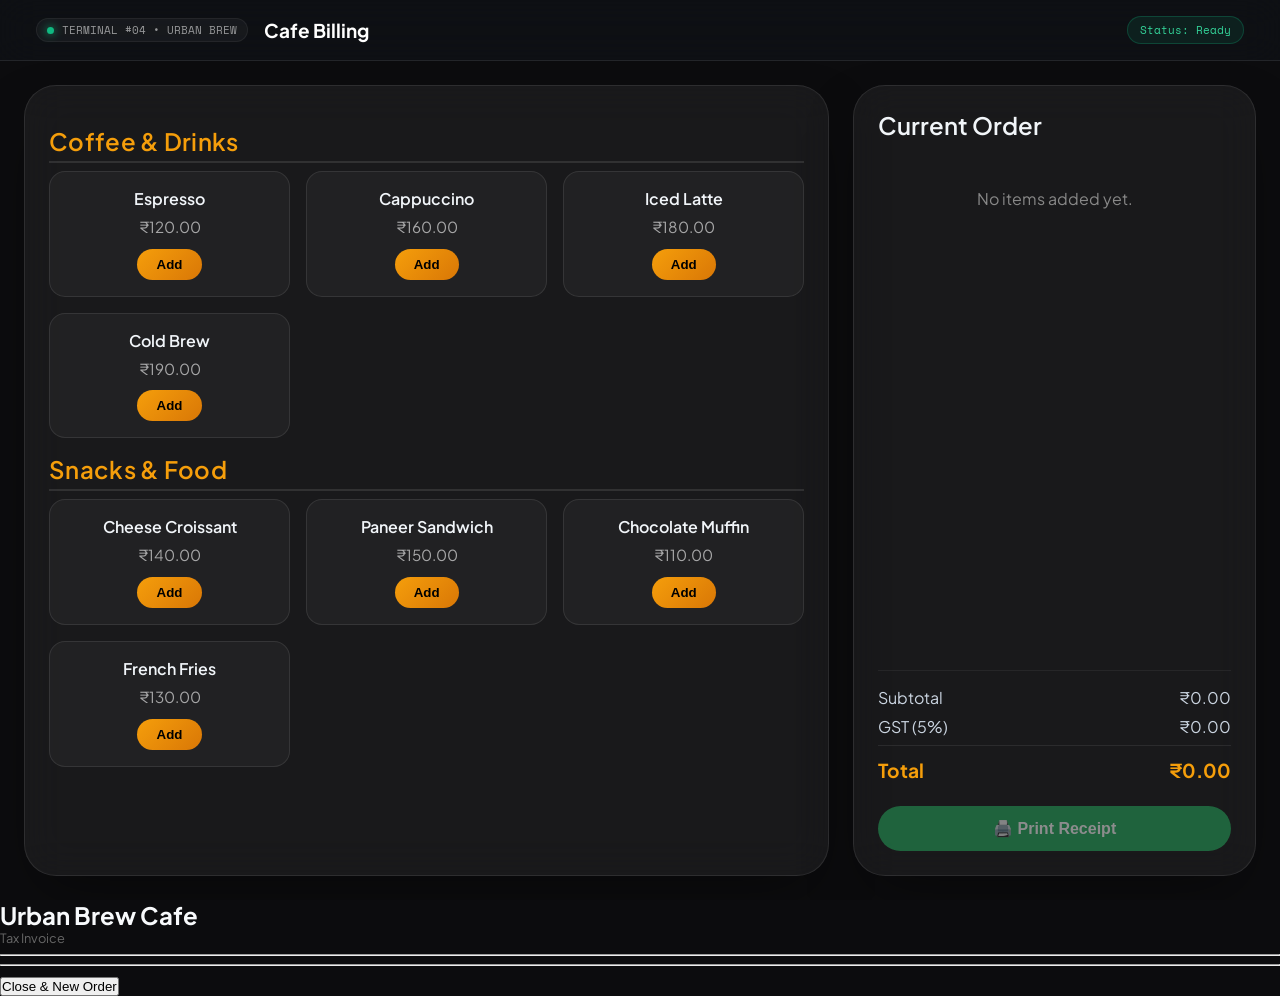
<file: billing.html>
<!DOCTYPE html>
<html lang="en">
<head>
  <meta charset="UTF-8" />
  <meta name="viewport" content="width=device-width, initial-scale=1.0" />
  <title>Urban Brew Cafe – Billing</title>
  <link rel="preconnect" href="https://fonts.googleapis.com" />
  <link rel="preconnect" href="https://fonts.gstatic.com" crossorigin />
  <link href="https://fonts.googleapis.com/css2?family=Courier+Prime:ital,wght@0,400;0,700;1,400&family=Plus+Jakarta+Sans:wght@400;500;600;700&family=Space+Mono:ital,wght@0,400;0,700;1,400&display=swap" rel="stylesheet" />
  <link rel="stylesheet" href="billing.css" />
</head>
<body>

<div class="pos-app-container">
  <header class="pos-header">
    <div class="pos-brand">
      <div class="terminal-badge">
        <span class="pulse-indicator" id="pulse-indicator"></span>
        <span>TERMINAL #04 &bull; URBAN BREW</span>
      </div>
      <h1 class="pos-title">Cafe Billing</h1>
    </div>
    <div class="header-status-pill">
      <span id="header-status">Status: Ready</span>
    </div>
  </header>

  <main class="pos-workspace">
    <!-- Menu Section -->
    <div class="menu-section">
      <h2 class="category-title">Coffee & Drinks</h2>
      <div class="menu-grid" id="drinks-grid">
        <!-- Static items with images -->
        <div class="menu-card">
          <img src="https://images1510591509098-f4fdc6d0ff04?w=400&auto=format&fit.unsplash.com/photo-=crop&q=80" alt="Espresso">
          <div class="item-name">Espresso</div>
          <div class="item-price">₹120.00</div>
          <button class="btn-add" onclick="addToCart(1)">Add to Order</button>
        </div>
        <div class="menu-card">
          <img src="https://images.unsplash.com/photo-1572442388796-11668a67e53d?w=400&auto=format&fit=crop&q=80" alt="Cappuccino">
          <div class="item-name">Cappuccino</div>
          <div class="item-price">₹160.00</div>
          <button class="btn-add" onclick="addToCart(2)">Add to Order</button>
        </div>
        <div class="menu-card">
          <img src="https://images.unsplash.com/photo-1517701604599-bb29b565090c?w=400&auto=format&fit=crop&q=80" alt="Iced Latte">
          <div class="item-name">Iced Latte</div>
          <div class="item-price">₹180.00</div>
          <button class="btn-add" onclick="addToCart(3)">Add to Order</button>
        </div>
        <div class="menu-card">
          <img src="https://images.unsplash.com/photo-1517701550927-30cf4ba1dba5?w=400&auto=format&fit=crop&q=80" alt="Cold Brew">
          <div class="item-name">Cold Brew</div>
          <div class="item-price">₹190.00</div>
          <button class="btn-add" onclick="addToCart(4)">Add to Order</button>
        </div>
      </div>

      <h2 class="category-title">Snacks & Food</h2>
      <div class="menu-grid" id="food-grid">
        <div class="menu-card">
          <img src="https://images.unsplash.com/photo-1555507036-ab1f4038808a?w=400&auto=format&fit=crop&q=80" alt="Cheese Croissant">
          <div class="item-name">Cheese Croissant</div>
          <div class="item-price">₹140.00</div>
          <button class="btn-add" onclick="addToCart(5)">Add to Order</button>
        </div>
        <div class="menu-card">
          <img src="https://images.unsplash.com/photo-1528735602780-2552fd46c7af?w=400&auto=format&fit=crop&q=80" alt="Paneer Sandwich">
          <div class="item-name">Paneer Sandwich</div>
          <div class="item-price">₹150.00</div>
          <button class="btn-add" onclick="addToCart(6)">Add to Order</button>
        </div>
        <div class="menu-card">
          <img src="https://images.unsplash.com/photo-1607958996333-41aef7caefaa?w=400&auto=format&fit=crop&q=80" alt="Chocolate Muffin">
          <div class="item-name">Chocolate Muffin</div>
          <div class="item-price">₹110.00</div>
          <button class="btn-add" onclick="addToCart(7)">Add to Order</button>
        </div>
        <div class="menu-card">
          <img src="https://images.unsplash.com/photo-1573080496219-bb080dd4f877?w=400&auto=format&fit=crop&q=80" alt="French Fries">
          <div class="item-name">French Fries</div>
          <div class="item-price">₹130.00</div>
          <button class="btn-add" onclick="addToCart(8)">Add to Order</button>
        </div>
      </div>
    </div>

    <!-- Billing / Cart Section -->
    <div class="billing-section">
      <h2>Current Order</h2>
      <div class="cart-list" id="cart-items">
        <p class="empty-cart-msg">No items added yet.</p>
      </div>

      <div class="summary">
        <div class="summary-row">
          <span>Subtotal</span>
          <span id="subtotal">₹0.00</span>
        </div>
        <div class="summary-row">
          <span>GST (5%)</span>
          <span id="tax">₹0.00</span>
        </div>
        <div class="summary-row total">
          <span>Total</span>
          <span id="total">₹0.00</span>
        </div>
        <button class="btn-checkout" id="print-receipt-btn" onclick="printReceipt()">🖨️ Print Receipt</button>
      </div>
    </div>
  </main>
</div>

<!-- Receipt Modal -->
<div class="modal" id="receipt-modal">
  <div class="receipt-box">
    <h2>Urban Brew Cafe</h2>
    <p style="font-size: 0.8rem; color: #666;">Tax Invoice</p>
    <hr style="margin: 0.5rem 0;" />
    <div class="receipt-details" id="receipt-content"></div>
    <hr style="margin: 0.5rem 0;" />
    <button class="btn-close" onclick="closeModal()">Close & New Order</button>
  </div>
</div>

<script src="billing.js"></script>
</body>
</html>
</file>
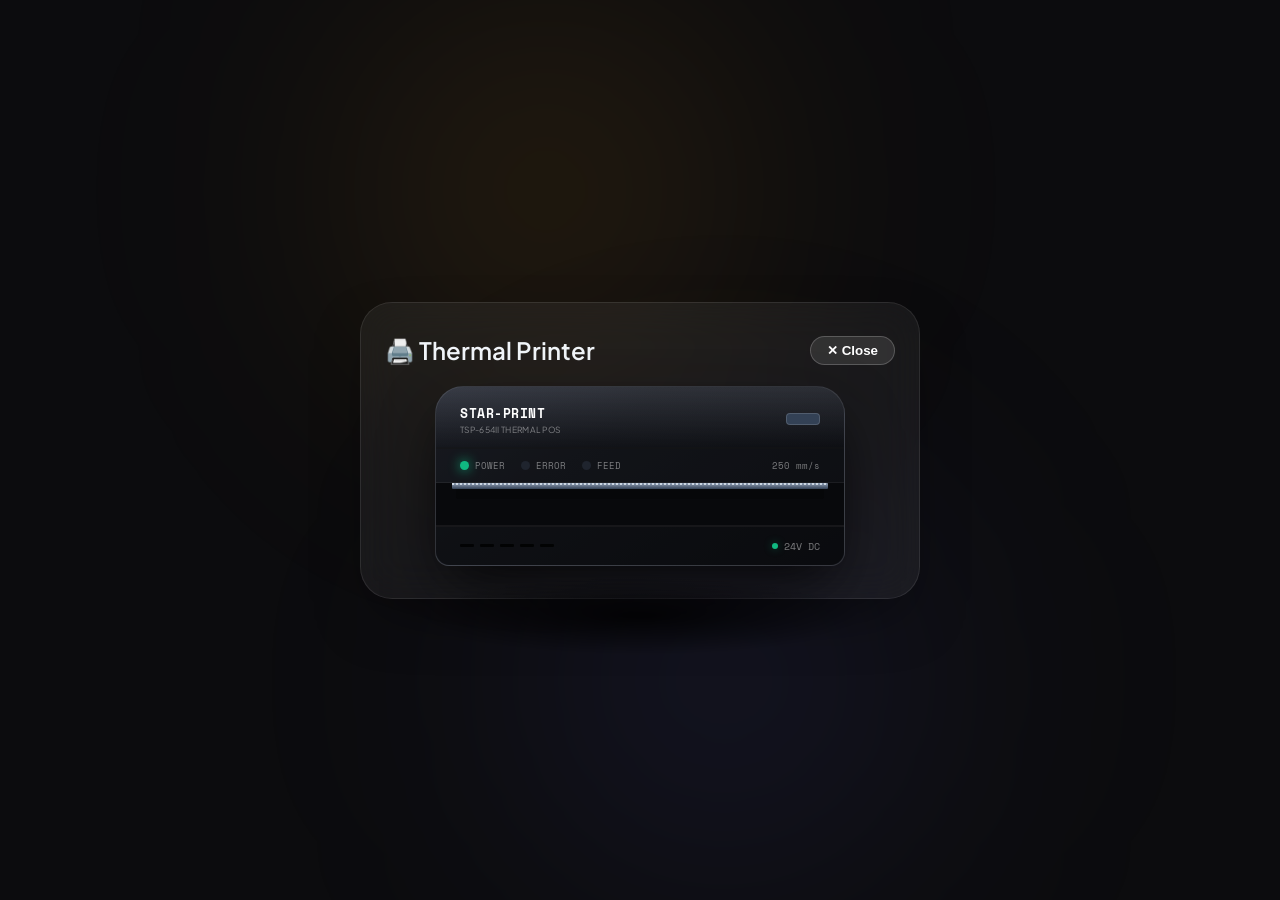
<file: printer.html>
<!DOCTYPE html>
<html lang="en">
<head>
  <meta charset="UTF-8" />
  <meta name="viewport" content="width=device-width, initial-scale=1.0" />
  <title>Thermal Printer</title>
  <link rel="preconnect" href="https://fonts.googleapis.com" />
  <link rel="preconnect" href="https://fonts.gstatic.com" crossorigin />
  <link href="https://fonts.googleapis.com/css2?family=Courier+Prime:ital,wght@0,400;0,700;1,400&family=Plus+Jakarta+Sans:wght@400;500;600;700&family=Space+Mono:ital,wght@0,400;0,700;1,400&display=swap" rel="stylesheet" />
  <link rel="stylesheet" href="printer.css" />
</head>
<body>

<div class="pos-app-container">
  <div class="ambient-glow-mesh ambient-amber" aria-hidden="true"></div>
  <div class="ambient-glow-mesh ambient-indigo" aria-hidden="true"></div>

  <div class="printer-stage-area">
    <div class="printer-header">
      <h2>🖨️ Thermal Printer</h2>
      <button class="btn-close-printer" id="close-printer-btn">✕ Close</button>
    </div>

    <div class="printer-scene">
      <div class="counter-shadow"></div>

      <div class="thermal-printer" id="thermal-printer">
        <!-- Top Lid -->
        <div class="printer-top-lid">
          <div class="printer-brand-logo">
            <span class="brand-name">STAR-PRINT</span>
            <span class="model-name">TSP-654II THERMAL POS</span>
          </div>
          <div class="lid-release-latch"></div>
        </div>

        <!-- LEDs -->
        <div class="printer-dashboard-strip">
          <div class="led-cluster">
            <div class="led-unit">
              <div class="led-bulb led-power active" id="led-power"></div>
              <span class="led-label">POWER</span>
            </div>
            <div class="led-unit">
              <div class="led-bulb led-error" id="led-error"></div>
              <span class="led-label">ERROR</span>
            </div>
            <div class="led-unit">
              <div class="led-bulb led-paper" id="led-paper"></div>
              <span class="led-label">FEED</span>
            </div>
          </div>
          <div class="status-feed-rate">250 mm/s</div>
        </div>

        <!-- Mouth Assembly -->
        <div class="printer-mouth-assembly">
          <div class="metallic-cutter-bar">
            <div class="cutter-teeth"></div>
          </div>
          <div class="printer-slot-slit"></div>
          <div class="thermal-scanline" id="thermal-scanline"></div>

          <div class="paper-feed-viewport">
            <article class="thermal-receipt" id="thermal-receipt" role="region" aria-label="Cafe Bill">
              <!-- Perforated Edge -->
              <div class="receipt-perforated-edge">
                <svg class="perforation-svg" preserveAspectRatio="none" viewBox="0 0 300 12">
                  <path d="M0,12 L5,0 L10,12 L15,0 L20,12 L25,0 L30,12 L35,0 L40,12 L45,0 L50,12 L55,0 L60,12 L65,0 L70,12 L75,0 L80,12 L85,0 L90,12 L95,0 L100,12 L105,0 L110,12 L115,0 L120,12 L125,0 L130,12 L135,0 L140,12 L145,0 L150,12 L155,0 L160,12 L165,0 L170,12 L175,0 L180,12 L185,0 L190,12 L195,0 L200,12 L205,0 L210,12 L215,0 L220,12 L225,0 L230,12 L235,0 L240,12 L245,0 L250,12 L255,0 L260,12 L265,0 L270,12 L275,0 L280,12 L285,0 L290,12 L295,0 L300,12 Z" fill="#faf9f5"/>
                </svg>
              </div>

              <!-- Receipt Body -->
              <div class="receipt-body" id="receipt-body">
                <!-- Header -->
                <div class="receipt-section receipt-header">
                  <div class="ascii-cup-art" aria-hidden="true">
                    ( (
                     ) )
                    ._______.
                    |  CAFE |]
                    \_______/
                  </div>
                  <h3 class="cafe-receipt-name">URBAN BREW CAFE</h3>
                  <p class="receipt-tagline">Artisan Beans &bull; Fresh Bakes</p>
                  <p class="receipt-address">142 Artisan Boulevard, Suite 3B</p>
                  <p class="receipt-contact">Tel: (555) 839-2041 &bull; Tax ID: 88-492019</p>
                </div>

                <div class="receipt-divider double-divider">================================</div>

                <!-- Metadata -->
                <div class="receipt-section receipt-meta">
                  <div class="meta-row">
                    <span>DATE: <span id="receipt-date">2026-08-24</span></span>
                    <span>TIME: <span id="receipt-time">10:42 AM</span></span>
                  </div>
                  <div class="meta-row">
                    <span>INVOICE: #INV-<span id="receipt-invoice">8492</span></span>
                    <span>POS: #04</span>
                  </div>
                  <div class="meta-row">
                    <span>TABLE: T-07</span>
                    <span>CASHIER: Maya S.</span>
                  </div>
                </div>

                <div class="receipt-divider single-divider">--------------------------------</div>

                <!-- Items Header -->
                <div class="receipt-items-header">
                  <span class="col-qty">QTY</span>
                  <span class="col-desc">DESCRIPTION</span>
                  <span class="col-price">AMT</span>
                </div>

                <div class="receipt-divider single-divider">--------------------------------</div>

                <!-- Dynamic Items -->
                <div class="receipt-items-list" id="receipt-items-list"></div>

                <div class="receipt-divider single-divider">--------------------------------</div>

                <!-- Calculations -->
                <div class="receipt-section receipt-calculations">
                  <div class="calc-row">
                    <span>SUBTOTAL:</span>
                    <span id="receipt-subtotal">₹0.00</span>
                  </div>
                  <div class="calc-row">
                    <span>GST (5%):</span>
                    <span id="receipt-tax">₹0.00</span>
                  </div>
                  <div class="receipt-divider bold-divider">--------------------------------</div>
                  <div class="calc-row total-row">
                    <span class="total-label">TOTAL AMOUNT:</span>
                    <span class="total-value" id="receipt-total">₹0.00</span>
                  </div>
                </div>

                <div class="receipt-divider double-divider">================================</div>

                <!-- Payment -->
                <div class="receipt-section receipt-payment">
                  <div class="pay-row">
                    <span>PAYMENT:</span>
                    <span>APPLE PAY (CONTACTLESS)</span>
                  </div>
                  <div class="pay-row">
                    <span>CARD:</span>
                    <span>VISA PLATINUM (...4028)</span>
                  </div>
                  <div class="pay-row">
                    <span>AUTH CODE:</span>
                    <span>092841</span>
                  </div>
                  <div class="pay-row approval-tag">
                    <span>STATUS:</span>
                    <strong>TRANSACTION APPROVED</strong>
                  </div>
                </div>

                <div class="receipt-divider single-divider">--------------------------------</div>

                <!-- Perks -->
                <div class="receipt-section receipt-perks">
                  <p>GUEST WIFI: <strong>UrbanBrew_5G</strong></p>
                  <p>WIFI PASSWORD: <strong>artisanbean</strong></p>
                  <p class="loyalty-points">⭐ You earned 40 Brew Points today!</p>
                </div>

                <!-- Footer -->
                <div class="receipt-section receipt-footer">
                  <p class="thank-you-note">*** THANK YOU FOR VISITING! ***</p>
                  <p class="survey-prompt">Rate your coffee at urbanbrew.com/feedback</p>

                  <div class="thermal-barcode-wrap" aria-hidden="true">
                    <div class="thermal-barcode">
                      <span class="bar b1"></span><span class="bar b2"></span><span class="bar b1"></span><span class="bar b3"></span>
                      <span class="bar b2"></span><span class="bar b1"></span><span class="bar b4"></span><span class="bar b1"></span>
                      <span class="bar b3"></span><span class="bar b2"></span><span class="bar b1"></span><span class="bar b3"></span>
                      <span class="bar b1"></span><span class="bar b4"></span><span class="bar b2"></span><span class="bar b1"></span>
                      <span class="bar b3"></span><span class="bar b1"></span><span class="bar b2"></span><span class="bar b4"></span>
                      <span class="bar b1"></span><span class="bar b3"></span><span class="bar b2"></span><span class="bar b1"></span>
                      <span class="bar b4"></span><span class="bar b2"></span><span class="bar b1"></span><span class="bar b3"></span>
                      <span class="bar b2"></span><span class="bar b1"></span><span class="bar b4"></span><span class="bar b2"></span>
                      <span class="bar b1"></span><span class="bar b3"></span><span class="bar b2"></span><span class="bar b1"></span>
                    </div>
                    <div class="barcode-numbers">8 4 9 2 0 1 9 4 8 2 0 1 5</div>
                  </div>

                  <div class="cut-indicator-line">✂ - - - - - - - - - - - - - - ✂</div>
                </div>
              </div><!-- /.receipt-body -->

              <!-- Tear Overlay -->
              <div class="tear-prompt-overlay" id="tear-prompt-overlay">
                <div class="tear-pill">
                  <span>✂️ Click to Tear Off</span>
                </div>
              </div>
            </article>
          </div>
        </div>

        <!-- Bottom Housing -->
        <div class="printer-bottom-housing">
          <div class="air-vents">
            <span></span><span></span><span></span><span></span><span></span>
          </div>
          <div class="power-switch-indicator">
            <span class="switch-dot"></span> 24V DC
          </div>
        </div>
      </div><!-- /.thermal-printer -->
    </div>
  </div>
</div>

<script src="printer.js"></script>
</body>
</html>
</file>
<file: billing.css>
:root {
  --bg-deep: #0c0c0e;
  --glass-bg-card: rgba(255, 255, 255, 0.055);
  --glass-border: rgba(255, 255, 255, 0.09);
  --glass-border-highlight: rgba(255, 255, 255, 0.18);
  --glass-blur: blur(20px);
  --accent-amber: #f59e0b;
  --font-sans: 'Plus Jakarta Sans', sans-serif;
  --font-mono: 'Space Mono', monospace;
}

* {
  box-sizing: border-box;
  margin: 0;
  padding: 0;
}

html,
body {
  width: 100%;
  min-height: 100%;
  background-color: var(--bg-deep);
  color: #f8fafc;
  font-family: var(--font-sans);
  overflow-x: hidden;
}


.pos-app-container {
  min-height: 100vh;
  display: flex;
  flex-direction: column;
  background-color: var(--bg-deep);
  position: relative;
  overflow: hidden;
}


.ambient-glow-mesh {
  position: absolute;
  border-radius: 9999px;
  pointer-events: none;
  z-index: 0;
  filter: blur(130px);
}
.ambient-amber {
  top: -100px;
  left: 20%;
  width: 580px;
  height: 580px;
  background: radial-gradient(circle, rgba(245, 158, 11, 0.16) 0%, transparent 70%);
}
.ambient-indigo {
  bottom: -80px;
  right: 20%;
  width: 600px;
  height: 600px;
  background: radial-gradient(circle, rgba(99, 102, 241, 0.14) 0%, transparent 70%);
}


.pos-header {
  position: relative;
  display: flex;
  align-items: center;
  justify-content: space-between;
  padding: 16px 36px;
  background: rgba(18, 20, 26, 0.55);
  backdrop-filter: var(--glass-blur);
  -webkit-backdrop-filter: var(--glass-blur);
  border-bottom: 1px solid var(--glass-border);
  z-index: 40;
  flex-wrap: wrap;
  gap: 8px;
}
.pos-brand {
  display: flex;
  align-items: center;
  gap: 16px;
  flex-wrap: wrap;
}
.terminal-badge {
  display: inline-flex;
  align-items: center;
  gap: 8px;
  font-family: var(--font-mono);
  font-size: 10.5px;
  color: rgba(255, 255, 255, 0.55);
  background: rgba(255, 255, 255, 0.04);
  padding: 3px 10px;
  border-radius: 99px;
  border: 1px solid rgba(255, 255, 255, 0.06);
}
.pulse-indicator {
  width: 7px;
  height: 7px;
  border-radius: 50%;
  background-color: #10b981;
  box-shadow: 0 0 10px #10b981;
  transition: background-color 0.3s, box-shadow 0.3s;
}
.pulse-indicator.printing {
  background-color: var(--accent-amber);
  box-shadow: 0 0 14px var(--accent-amber);
  animation: pulse-amber 0.5s infinite alternate;
}
@keyframes pulse-amber {
  0% { opacity: 0.4; transform: scale(0.8); }
  100% { opacity: 1; transform: scale(1.2); }
}
.pos-title {
  font-size: 19px;
  font-weight: 700;
  color: #ffffff;
}
.header-status-pill {
  font-family: var(--font-mono);
  font-size: 11px;
  color: #34d399;
  background: rgba(16, 185, 129, 0.1);
  border: 1px solid rgba(16, 185, 129, 0.25);
  padding: 5px 12px;
  border-radius: 99px;
  white-space: nowrap;
}


.pos-workspace {
  position: relative;
  flex: 1;
  display: grid;
  grid-template-columns: 2fr 1fr;
  gap: 1.5rem;
  padding: 1.5rem;
  z-index: 10;
  overflow: hidden;
}

.menu-section {
  background: var(--glass-bg-card);
  backdrop-filter: var(--glass-blur);
  -webkit-backdrop-filter: var(--glass-blur);
  border: 1px solid var(--glass-border);
  border-radius: 32px;
  padding: 1.5rem;
  box-shadow: 0 25px 60px -20px rgba(0, 0, 0, 0.5);
  overflow-y: auto;
}
.category-title {
  margin: 1rem 0 0.5rem 0;
  color: var(--accent-amber);
  border-bottom: 2px solid rgba(255, 255, 255, 0.1);
  padding-bottom: 0.3rem;
  font-weight: 600;
  letter-spacing: 0.3px;
}
.menu-grid {
  display: grid;
  grid-template-columns: repeat(auto-fill, minmax(180px, 1fr));
  gap: 1rem;
  margin-top: 0.5rem;
}
.menu-card {
  background: rgba(255, 255, 255, 0.04);
  border: 1px solid var(--glass-border);
  border-radius: 16px;
  padding: 1rem;
  text-align: center;
  transition: transform 0.2s, box-shadow 0.2s, background 0.2s;
}
.menu-card:hover {
  transform: translateY(-2px);
  background: rgba(255, 255, 255, 0.08);
  box-shadow: 0 4px 20px rgba(0, 0, 0, 0.3);
}
.item-name {
  font-weight: 600;
  margin-bottom: 0.5rem;
  color: #f1f5f9;
}
.item-price {
  color: rgba(255, 255, 255, 0.6);
  font-size: 0.95rem;
  margin-bottom: 0.8rem;
}
.btn-add {
  background: linear-gradient(135deg, #f59e0b 0%, #d97706 100%);
  color: #000;
  border: none;
  padding: 0.5rem 1.2rem;
  border-radius: 99px;
  cursor: pointer;
  font-weight: 700;
  transition: transform 0.15s, filter 0.2s;
}
.btn-add:hover {
  transform: scale(1.04);
  filter: brightness(1.1);
}


.billing-section {
  background: var(--glass-bg-card);
  backdrop-filter: var(--glass-blur);
  -webkit-backdrop-filter: var(--glass-blur);
  border: 1px solid var(--glass-border);
  border-radius: 32px;
  padding: 1.5rem;
  box-shadow: 0 25px 60px -20px rgba(0, 0, 0, 0.5);
  display: flex;
  flex-direction: column;
}
.billing-section h2 {
  color: #f1f5f9;
  font-weight: 600;
  margin-bottom: 0.5rem;
}
.cart-list {
  flex: 1;
  overflow-y: auto;
  margin-top: 0.5rem;
  border-bottom: 1px solid rgba(255, 255, 255, 0.06);
  padding-bottom: 0.5rem;
}
.empty-cart-msg {
  color: #888;
  text-align: center;
  margin-top: 2rem;
}
.cart-item {
  display: flex;
  justify-content: space-between;
  align-items: center;
  margin-bottom: 0.8rem;
  color: #e2e8f0;
}
.cart-item-info strong {
  display: block;
}
.cart-item-info small {
  color: #94a3b8;
}
.qty-controls button {
  background: rgba(255, 255, 255, 0.08);
  border: 1px solid rgba(255, 255, 255, 0.1);
  width: 28px;
  height: 28px;
  border-radius: 6px;
  cursor: pointer;
  font-weight: bold;
  color: #f1f5f9;
  transition: background 0.2s;
}
.qty-controls button:hover {
  background: rgba(255, 255, 255, 0.18);
}
.qty-controls span {
  margin: 0 0.5rem;
  font-weight: 600;
}

.summary {
  padding-top: 1rem;
}
.summary-row {
  display: flex;
  justify-content: space-between;
  margin-bottom: 0.5rem;
  color: #cbd5e1;
}
.summary-row.total {
  font-weight: 700;
  font-size: 1.2rem;
  color: var(--accent-amber);
  border-top: 1px solid rgba(255, 255, 255, 0.08);
  padding-top: 0.8rem;
  margin-top: 0.5rem;
}
.btn-checkout {
  width: 100%;
  background: #27ae60;
  color: white;
  border: none;
  padding: 0.8rem;
  border-radius: 99px;
  font-size: 1rem;
  font-weight: 700;
  cursor: pointer;
  margin-top: 1rem;
  transition: transform 0.15s, filter 0.2s;
}
.btn-checkout:hover {
  transform: scale(1.02);
  filter: brightness(1.1);
}
.btn-checkout:disabled {
  opacity: 0.5;
  cursor: not-allowed;
  transform: none;
  filter: none;
}


@media (max-width: 768px) {
  .pos-workspace {
    grid-template-columns: 1fr;
    gap: 1rem;
    padding: 1rem;
  }
  .menu-grid {
    grid-template-columns: repeat(auto-fill, minmax(140px, 1fr));
  }
}
@media (max-width: 600px) {
  .pos-header {
    padding: 12px 16px;
  }
  .pos-title {
    font-size: 16px;
  }
  .terminal-badge {
    font-size: 9px;
    padding: 2px 8px;
  }
}
</file>
<file: printer.css>
:root {
  --bg-deep: #0c0c0e;
  --glass-bg-card: rgba(255, 255, 255, 0.055);
  --glass-border: rgba(255, 255, 255, 0.09);
  --glass-border-highlight: rgba(255, 255, 255, 0.18);
  --glass-blur: blur(20px);

  --printer-surface-top: #282c37;
  --printer-surface-bottom: #14161d;
  --printer-accent-bezel: rgba(255, 255, 255, 0.12);
  --printer-slot-dark: #060709;

  --led-green: #10b981;
  --led-red: #ef4444;
  --led-amber: #f59e0b;

  --paper-bg: #fdfdfb;
  --paper-ink: #111827;
  --paper-ink-faint: #4b5563;
  --paper-width: 320px;
  --paper-shadow: 0 20px 40px -10px rgba(0, 0, 0, 0.6), 0 6px 12px rgba(0, 0, 0, 0.3);

  --accent-amber: #f59e0b;
  --accent-amber-glow: 0 10px 28px rgba(245, 158, 11, 0.28);

  --font-sans: 'Plus Jakarta Sans', sans-serif;
  --font-mono: 'Space Mono', monospace;
  --font-receipt: 'Courier Prime', 'Space Mono', monospace;
}

* {
  box-sizing: border-box;
  margin: 0;
  padding: 0;
}

html,
body {
  width: 100%;
  min-height: 100%;
  background-color: var(--bg-deep);
  color: #f8fafc;
  font-family: var(--font-sans);
  overflow-x: hidden;
}

.pos-app-container {
  min-height: 100vh;
  display: flex;
  flex-direction: column;
  background-color: var(--bg-deep);
  position: relative;
  overflow: hidden;
  align-items: center;
  justify-content: center;
  padding: 20px;
}


.ambient-glow-mesh {
  position: absolute;
  border-radius: 9999px;
  pointer-events: none;
  z-index: 0;
  filter: blur(130px);
}
.ambient-amber {
  top: -100px;
  left: 20%;
  width: 580px;
  height: 580px;
  background: radial-gradient(circle, rgba(245, 158, 11, 0.16) 0%, transparent 70%);
}
.ambient-indigo {
  bottom: -80px;
  right: 20%;
  width: 600px;
  height: 600px;
  background: radial-gradient(circle, rgba(99, 102, 241, 0.14) 0%, transparent 70%);
}

.printer-stage-area {
  display: flex;
  flex-direction: column;
  align-items: center;
  gap: 20px;
  width: 100%;
  max-width: 560px;
  background: var(--glass-bg-card);
  backdrop-filter: var(--glass-blur);
  -webkit-backdrop-filter: var(--glass-blur);
  border: 1px solid var(--glass-border);
  border-radius: 32px;
  padding: 32px 24px;
  box-shadow: 0 25px 60px -20px rgba(0, 0, 0, 0.5);
  z-index: 10;
  position: relative;
}

.printer-header {
  display: flex;
  justify-content: space-between;
  width: 100%;
  align-items: center;
}
.printer-header h2 {
  font-weight: 600;
  color: #f1f5f9;
}
.btn-close-printer {
  background: rgba(255, 255, 255, 0.1);
  border: 1px solid rgba(255, 255, 255, 0.2);
  color: #fff;
  padding: 6px 16px;
  border-radius: 99px;
  cursor: pointer;
  font-weight: 600;
  transition: background 0.2s;
}
.btn-close-printer:hover {
  background: rgba(255, 255, 255, 0.2);
}


.printer-scene {
  position: relative;
  display: flex;
  flex-direction: column;
  align-items: center;
  width: 100%;
}
.counter-shadow {
  position: absolute;
  top: 190px;
  width: 440px;
  height: 80px;
  background: radial-gradient(ellipse at center, rgba(0, 0, 0, 0.75) 0%, transparent 70%);
  z-index: 1;
}


.thermal-printer {
  position: relative;
  width: 410px;
  max-width: 100%;
  background: linear-gradient(145deg, var(--printer-surface-top) 0%, #1e2129 35%, var(--printer-surface-bottom) 100%);
  border-radius: 28px 28px 14px 14px;
  box-shadow: 0 25px 60px -10px rgba(0, 0, 0, 0.8);
  border: 1px solid var(--printer-accent-bezel);
  z-index: 10;
  transition: transform 0.05s;
}
.thermal-printer.is-vibrating {
  animation: printer-vibrate 0.06s infinite alternate ease-in-out;
}
@keyframes printer-vibrate {
  0% { transform: translate(0, 0); }
  50% { transform: translate(-0.5px, 0.5px); }
  100% { transform: translate(0.5px, -0.5px); }
}


.printer-top-lid {
  display: flex;
  align-items: center;
  justify-content: space-between;
  padding: 16px 24px 12px 24px;
  background: linear-gradient(180deg, rgba(255, 255, 255, 0.08) 0%, rgba(0, 0, 0, 0.4) 100%);
  border-radius: 26px 26px 0 0;
  border-bottom: 2px solid rgba(0, 0, 0, 0.6);
}
.printer-brand-logo {
  display: flex;
  flex-direction: column;
  gap: 1px;
}
.brand-name {
  font-family: var(--font-mono);
  font-size: 13px;
  font-weight: 700;
  color: #ffffff;
  letter-spacing: 0.5px;
}
.model-name {
  font-size: 8.5px;
  color: rgba(255, 255, 255, 0.45);
  letter-spacing: 0.3px;
}
.lid-release-latch {
  width: 34px;
  height: 12px;
  background: #334155;
  border-radius: 4px;
  border: 1px solid rgba(255, 255, 255, 0.15);
  cursor: pointer;
  transition: background 0.2s;
}
.lid-release-latch:hover {
  background: #475569;
}


.printer-dashboard-strip {
  display: flex;
  align-items: center;
  justify-content: space-between;
  padding: 10px 24px;
  background: rgba(0, 0, 0, 0.4);
  border-bottom: 1px solid rgba(255, 255, 255, 0.06);
}
.led-cluster {
  display: flex;
  align-items: center;
  gap: 16px;
}
.led-unit {
  display: flex;
  align-items: center;
  gap: 6px;
}
.led-bulb {
  width: 9px;
  height: 9px;
  border-radius: 50%;
  background: #1f242e;
  transition: background 0.25s, box-shadow 0.25s;
  flex-shrink: 0;
}
.led-bulb.led-power.active {
  background: var(--led-green);
  box-shadow: 0 0 12px var(--led-green);
}
.led-bulb.led-power.printing {
  animation: led-flash 0.3s infinite alternate;
}
@keyframes led-flash {
  0% { background: #10b981; box-shadow: 0 0 14px var(--led-green); }
  100% { background: #064e3b; box-shadow: none; }
}
.led-bulb.led-paper.active {
  background: var(--led-amber);
  box-shadow: 0 0 12px var(--led-amber);
}
.led-bulb.led-error.active {
  background: var(--led-red);
  box-shadow: 0 0 12px var(--led-red);
}
.led-label,
.status-feed-rate {
  font-family: var(--font-mono);
  font-size: 8.5px;
  color: rgba(255, 255, 255, 0.45);
}


.printer-mouth-assembly {
  position: relative;
  width: 100%;
  background: #08090c;
  padding-bottom: 12px;
  border-bottom: 2px solid rgba(255, 255, 255, 0.06);
}
.metallic-cutter-bar {
  width: calc(100% - 32px);
  margin: 0 auto;
  height: 6px;
  background: linear-gradient(180deg, #94a3b8 0%, #334155 100%);
  border-radius: 1px;
}
.cutter-teeth {
  width: 100%;
  height: 2px;
  background: repeating-linear-gradient(90deg, #cbd5e1 0, #cbd5e1 2px, transparent 2px, transparent 4px);
}
.printer-slot-slit {
  width: calc(100% - 40px);
  margin: 0 auto;
  height: 10px;
  background: var(--printer-slot-dark);
  border-radius: 0 0 2px 2px;
}
.thermal-scanline {
  position: absolute;
  top: 6px;
  left: 24px;
  right: 24px;
  height: 3px;
  background: linear-gradient(90deg, transparent 0%, #38bdf8 50%, transparent 100%);
  opacity: 0;
  transition: opacity 0.15s ease;
  border-radius: 2px;
  pointer-events: none;
}
.thermal-scanline.active {
  opacity: 1;
  animation: scanline-sweep 0.35s infinite alternate ease-in-out;
}
@keyframes scanline-sweep {
  0% { transform: scaleX(0.7); opacity: 0.6; }
  100% { transform: scaleX(1); opacity: 1; }
}

.paper-feed-viewport {
  position: relative;
  width: 100%;
  display: flex;
  justify-content: center;
  z-index: 12;
  margin-top: -6px;
  min-height: 20px;
}


.thermal-receipt {
  position: relative;
  width: var(--paper-width);
  max-width: calc(100% - 8px);
  background-color: var(--paper-bg);
  background-image: repeating-linear-gradient(0deg, transparent, transparent 1px, rgba(0, 0, 0, 0.02) 1px, rgba(0, 0, 0, 0.02) 2px),
                    linear-gradient(to bottom, #ffffff 0%, #fdfdfb 8%, #f8f6f0 95%, #f2eee6 100%);
  color: var(--paper-ink);
  font-family: var(--font-receipt);
  box-shadow: var(--paper-shadow);
  border-radius: 0 0 4px 4px;
  overflow: hidden;
  max-height: 0;
  opacity: 0;
  transform: translateY(10px) scale(0.98);
  transition: max-height 0.9s cubic-bezier(0.34, 1.2, 0.64, 1),
              opacity 0.7s ease-out,
              transform 0.7s ease-out;
  cursor: pointer;
  will-change: max-height, opacity, transform;
}
.thermal-receipt.is-emerging {
  max-height: 900px;
  opacity: 1;
  transform: translateY(0) scale(1);
}
.thermal-receipt.is-complete {
  max-height: 900px;
  opacity: 1;
  transform: translateY(0) scale(1);
}
.thermal-receipt.torn-away {
  animation: receipt-tear-drop 0.75s cubic-bezier(0.25, 1, 0.5, 1) forwards;
}
@keyframes receipt-tear-drop {
  0% { transform: translateY(0) rotate(0deg) scale(1); opacity: 1; max-height: 900px; }
  100% { transform: translateY(260px) rotate(12deg) scale(0.92); opacity: 0; max-height: 0; }
}

.receipt-perforated-edge {
  width: 100%;
  height: 10px;
  flex-shrink: 0;
}
.perforation-svg {
  width: 100%;
  height: 100%;
  display: block;
}

.receipt-body {
  padding: 16px 18px 24px 18px;
  font-size: 11.5px;
  line-height: 1.45;
  background: var(--paper-bg);
}

.receipt-header {
  text-align: center;
}
.ascii-cup-art {
  font-family: var(--font-mono);
  font-size: 9px;
  white-space: pre;
  line-height: 1.2;
  color: #1f2937;
  margin-bottom: 2px;
}
.cafe-receipt-name {
  font-size: 13.5px;
  font-weight: 700;
  letter-spacing: 0.3px;
}
.receipt-tagline,
.receipt-address,
.receipt-contact {
  font-size: 9.5px;
  color: var(--paper-ink-faint);
}
.receipt-tagline {
  font-style: italic;
}

.receipt-divider {
  text-align: center;
  font-family: var(--font-mono);
  font-size: 11px;
  margin: 8px 0;
  color: #374151;
  letter-spacing: 0.5px;
}
.receipt-divider.double-divider,
.receipt-divider.bold-divider {
  font-weight: 700;
}

.receipt-meta,
.receipt-calculations,
.receipt-payment,
.receipt-items-list {
  display: flex;
  flex-direction: column;
  gap: 4px;
}
.meta-row,
.calc-row,
.pay-row,
.receipt-items-header {
  display: flex;
  justify-content: space-between;
}
.receipt-items-header {
  font-weight: 700;
  font-size: 10.5px;
  text-transform: uppercase;
  letter-spacing: 0.3px;
}
.receipt-line-item {
  display: flex;
  justify-content: space-between;
  align-items: flex-start;
}
.item-details {
  flex: 1;
  padding: 0 8px;
  display: flex;
  flex-direction: column;
}
.item-name {
  font-weight: 600;
}
.col-qty {
  min-width: 28px;
  font-weight: 600;
}
.col-price {
  font-weight: 600;
  text-align: right;
  min-width: 48px;
}

.total-row {
  font-size: 13.5px;
  font-weight: 700;
}
.total-value {
  font-size: 14px;
}

.receipt-perks,
.receipt-footer {
  text-align: center;
  margin-top: 8px;
}
.receipt-perks p {
  font-size: 10px;
  margin: 2px 0;
}
.loyalty-points {
  color: #b45309;
  font-weight: 600;
  font-size: 10.5px !important;
  margin-top: 4px !important;
}
.thank-you-note {
  font-weight: 700;
  font-size: 12px;
  letter-spacing: 0.5px;
}
.survey-prompt {
  font-size: 9.5px;
  color: var(--paper-ink-faint);
}

.thermal-barcode-wrap {
  display: flex;
  flex-direction: column;
  align-items: center;
  margin: 6px 0 4px;
}
.thermal-barcode {
  display: flex;
  height: 36px;
  gap: 2px;
  background: #ffffff;
  padding: 0 8px;
  align-items: center;
}
.thermal-barcode .bar {
  background: #000000;
  height: 30px;
}
.thermal-barcode .bar.b1 { width: 1.5px; }
.thermal-barcode .bar.b2 { width: 3px; }
.thermal-barcode .bar.b3 { width: 4.5px; }
.thermal-barcode .bar.b4 { width: 6px; }
.barcode-numbers {
  font-family: var(--font-mono);
  font-size: 9px;
  letter-spacing: 2px;
  margin-top: 2px;
}

.cut-indicator-line {
  font-size: 10px;
  color: #9ca3af;
  margin-top: 6px;
  font-family: var(--font-mono);
  letter-spacing: 1px;
}

.tear-prompt-overlay {
  position: absolute;
  bottom: 16px;
  left: 0;
  right: 0;
  display: flex;
  justify-content: center;
  opacity: 0;
  transition: opacity 0.4s ease;
  pointer-events: none;
  z-index: 5;
}
.thermal-receipt.is-complete .tear-prompt-overlay {
  opacity: 1;
  pointer-events: auto;
}
.tear-pill {
  background: rgba(15, 23, 42, 0.92);
  color: #f8fafc;
  padding: 6px 16px;
  border-radius: 99px;
  font-size: 11px;
  font-family: var(--font-sans);
  backdrop-filter: blur(6px);
  border: 1px solid rgba(255, 255, 255, 0.12);
  box-shadow: 0 4px 16px rgba(0, 0, 0, 0.3);
  transition: transform 0.2s;
}
.thermal-receipt.is-complete .tear-pill:hover {
  transform: scale(1.04);
  background: rgba(30, 41, 59, 0.95);
}


.printer-bottom-housing {
  display: flex;
  align-items: center;
  justify-content: space-between;
  padding: 12px 24px;
  background: rgba(0, 0, 0, 0.5);
  border-radius: 0 0 14px 14px;
}
.air-vents {
  display: flex;
  gap: 6px;
}
.air-vents span {
  width: 14px;
  height: 3px;
  background: rgba(0, 0, 0, 0.8);
  border-radius: 1px;
}
.power-switch-indicator {
  font-family: var(--font-mono);
  font-size: 9.5px;
  color: rgba(255, 255, 255, 0.45);
  display: flex;
  align-items: center;
  gap: 6px;
}
.switch-dot {
  width: 6px;
  height: 6px;
  border-radius: 50%;
  background: #10b981;
  display: inline-block;
  box-shadow: 0 0 8px rgba(16, 185, 129, 0.4);
}


@media (max-width: 600px) {
  .thermal-printer {
    width: 100%;
    border-radius: 18px 18px 10px 10px;
  }
  .printer-top-lid {
    padding: 12px 14px 10px 14px;
    border-radius: 18px 18px 0 0;
  }
  .printer-dashboard-strip {
    padding: 8px 14px;
    flex-wrap: wrap;
    gap: 4px;
  }
  .printer-mouth-assembly {
    padding-bottom: 8px;
  }
  .printer-bottom-housing {
    padding: 10px 14px;
    border-radius: 0 0 10px 10px;
  }
  .receipt-body {
    padding: 12px 12px 18px 12px;
    font-size: 10.5px;
  }
  .cafe-receipt-name {
    font-size: 12px;
  }
  .counter-shadow {
    width: 100%;
    top: 160px;
  }
  .brand-name {
    font-size: 11px;
  }
  .model-name {
    font-size: 7px;
  }
  .led-cluster {
    gap: 10px;
  }
  .paper-feed-viewport {
    min-height: 10px;
  }
  .thermal-receipt {
    width: 100%;
    max-width: calc(100% - 4px);
  }
  .receipt-divider {
    font-size: 10px;
    margin: 6px 0;
  }
  .total-row {
    font-size: 12px;
  }
}
</file>
